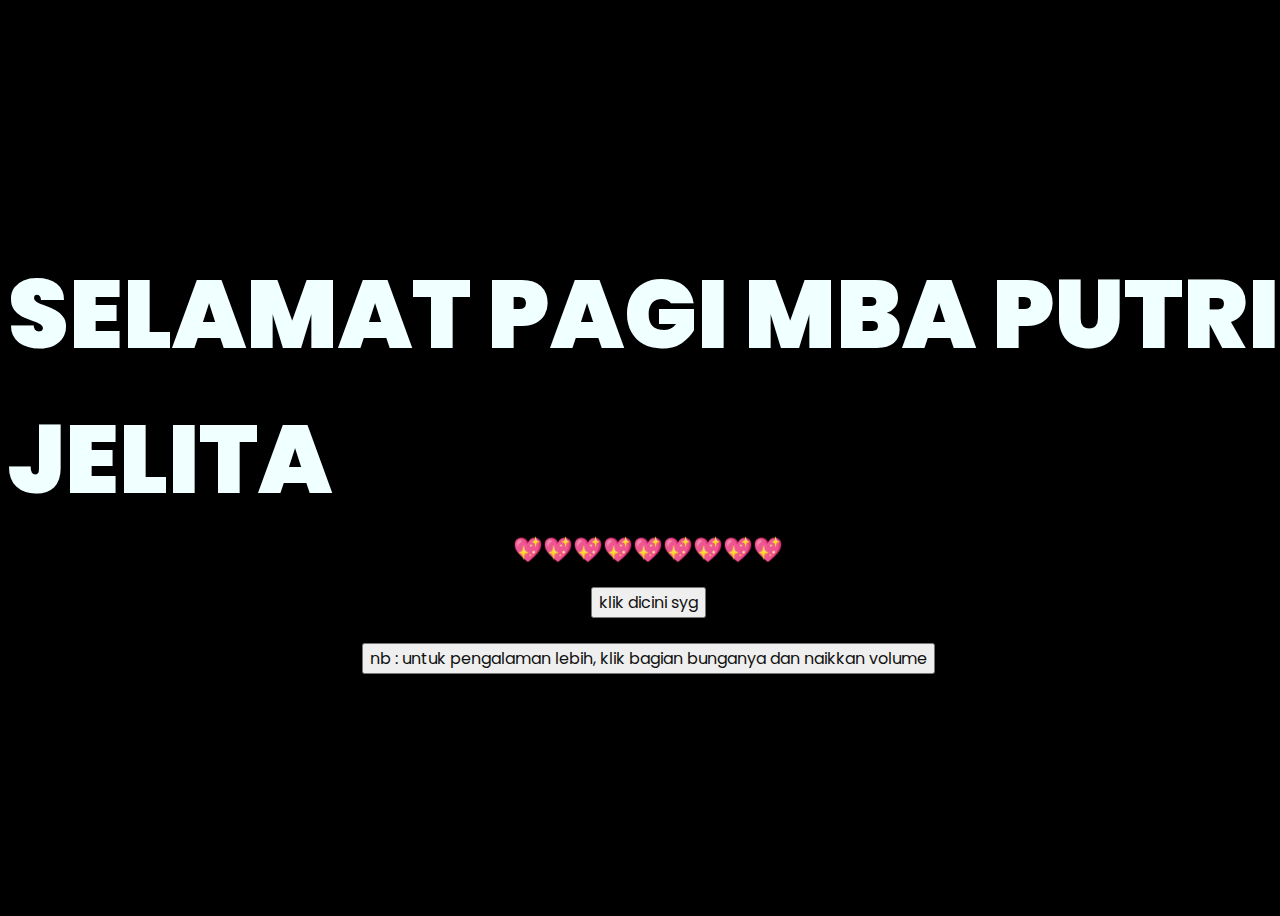
<file: index.html>
<!DOCTYPE html>
<html lang="en">
<head>
    <meta charset="UTF-8">
    <meta http-equiv="X-UA-Compatible" content="IE=edge">
    <meta name="viewport" content="width=device-width, initial-scale=1.0">
    <link rel="stylesheet" href="css/style.css">
    <link rel="icon" href="img/flowers.png" type="image/x-icon">
    <title>Flowers</title>
</head>
<body>
    <div class="greetings">
    <!-- silahkan menambah kata sesuai keinginan dengan <span>text...</span -->
        <span>SELAMAT PAGI</span>
        <span>MBA</span>
        <span>PUTRI</span>
        <span>JELITA</span>
    <br>


    </div>
    <div class="description">
        <span>💖💖💖💖💖💖💖💖💖</span>
    </div>
    <div class="button" style="text-align: center;">
        <button>
            <a href="flower.html">klik dicini syg</a>
        </button>
        <br>
        <br>
        <button>
            <a href="flower.html">nb : untuk pengalaman lebih, klik bagian bunganya dan naikkan volume</a>
        </button>
    </div>
</body>
</html>
</file>
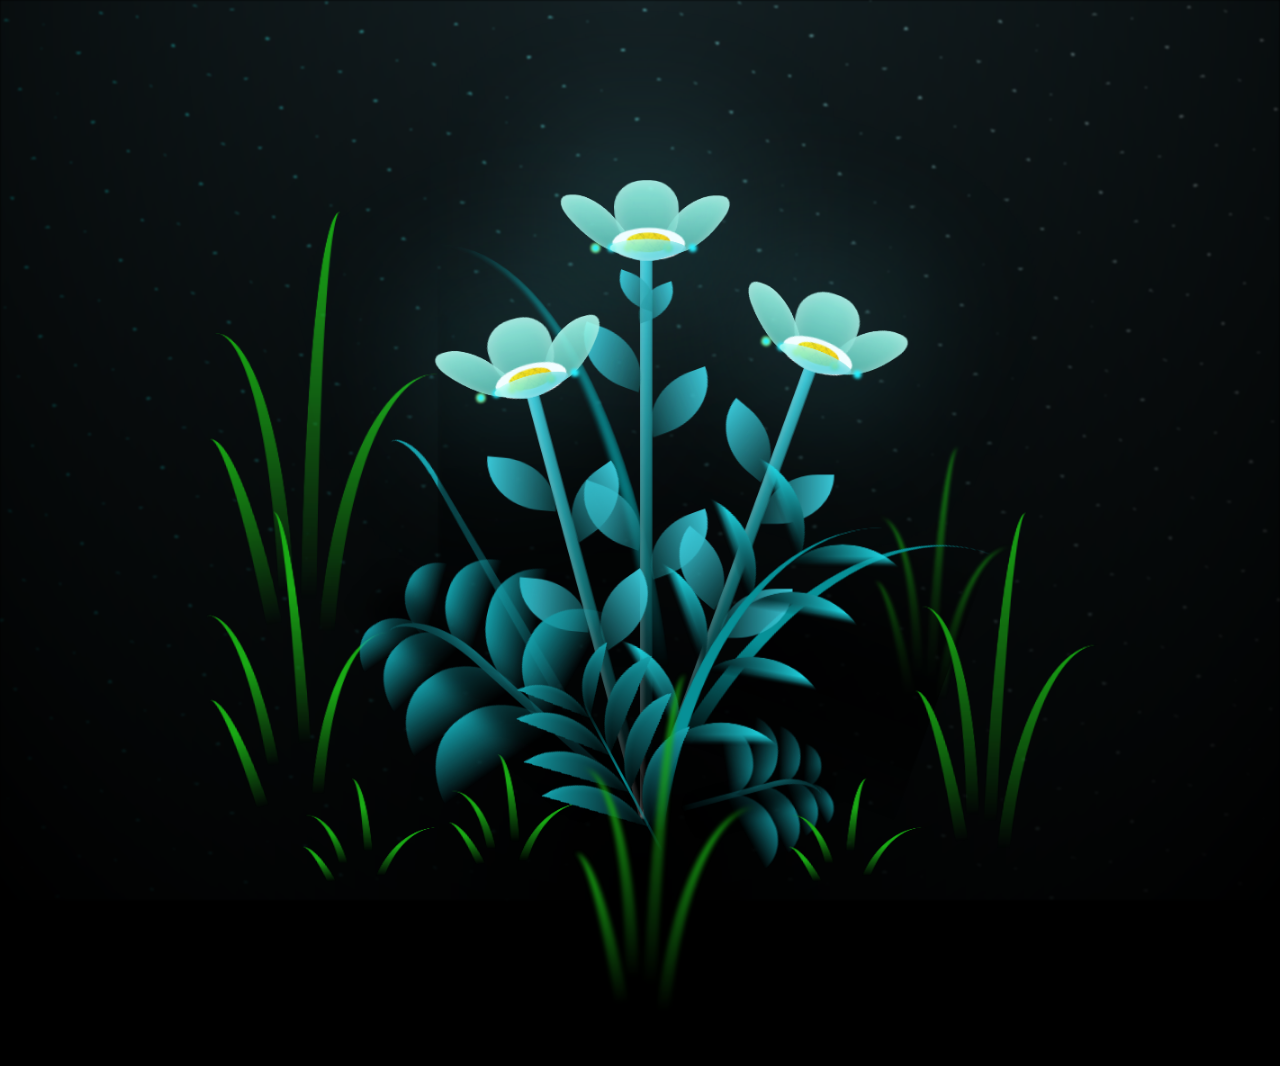
<file: flower.html>
<!DOCTYPE html>
<html lang="en">
<head>
    <meta charset="UTF-8">
    <meta http-equiv="X-UA-Compatible" content="IE=edge">
    <meta name="viewport" content="width=device-width, initial-scale=1.0">
    <link rel="stylesheet" href="css/main.css">
    <link rel="icon" href="img/flowers.png" type="image/x-icon">
    <title>flowers</title>
</head>
<body class="container" id="container">
  <!-- Pembuat code: https://codepen.io/mdusmanansari/pen/BamepLe -->
    <div class="night"></div>
    <div class="flowers">
      <div class="flower flower--1">
        <div class="flower__leafs flower__leafs--1">
          <div class="flower__leaf flower__leaf--1"></div>
          <div class="flower__leaf flower__leaf--2"></div>
          <div class="flower__leaf flower__leaf--3"></div>
          <div class="flower__leaf flower__leaf--4"></div>
          <div class="flower__white-circle"></div>
  
          <div class="flower__light flower__light--1"></div>
          <div class="flower__light flower__light--2"></div>
          <div class="flower__light flower__light--3"></div>
          <div class="flower__light flower__light--4"></div>
          <div class="flower__light flower__light--5"></div>
          <div class="flower__light flower__light--6"></div>
          <div class="flower__light flower__light--7"></div>
          <div class="flower__light flower__light--8"></div>
  
        </div>
        <div class="flower__line">
          <div class="flower__line__leaf flower__line__leaf--1"></div>
          <div class="flower__line__leaf flower__line__leaf--2"></div>
          <div class="flower__line__leaf flower__line__leaf--3"></div>
          <div class="flower__line__leaf flower__line__leaf--4"></div>
          <div class="flower__line__leaf flower__line__leaf--5"></div>
          <div class="flower__line__leaf flower__line__leaf--6"></div>
        </div>
      </div>
  
      <div class="flower flower--2">
        <div class="flower__leafs flower__leafs--2">
          <div class="flower__leaf flower__leaf--1"></div>
          <div class="flower__leaf flower__leaf--2"></div>
          <div class="flower__leaf flower__leaf--3"></div>
          <div class="flower__leaf flower__leaf--4"></div>
          <div class="flower__white-circle"></div>
  
          <div class="flower__light flower__light--1"></div>
          <div class="flower__light flower__light--2"></div>
          <div class="flower__light flower__light--3"></div>
          <div class="flower__light flower__light--4"></div>
          <div class="flower__light flower__light--5"></div>
          <div class="flower__light flower__light--6"></div>
          <div class="flower__light flower__light--7"></div>
          <div class="flower__light flower__light--8"></div>
  
        </div>
        <div class="flower__line">
          <div class="flower__line__leaf flower__line__leaf--1"></div>
          <div class="flower__line__leaf flower__line__leaf--2"></div>
          <div class="flower__line__leaf flower__line__leaf--3"></div>
          <div class="flower__line__leaf flower__line__leaf--4"></div>
        </div>
      </div>
  
      <div class="flower flower--3">
        <div class="flower__leafs flower__leafs--3">
          <div class="flower__leaf flower__leaf--1"></div>
          <div class="flower__leaf flower__leaf--2"></div>
          <div class="flower__leaf flower__leaf--3"></div>
          <div class="flower__leaf flower__leaf--4"></div>
          <div class="flower__white-circle"></div>
  
          <div class="flower__light flower__light--1"></div>
          <div class="flower__light flower__light--2"></div>
          <div class="flower__light flower__light--3"></div>
          <div class="flower__light flower__light--4"></div>
          <div class="flower__light flower__light--5"></div>
          <div class="flower__light flower__light--6"></div>
          <div class="flower__light flower__light--7"></div>
          <div class="flower__light flower__light--8"></div>
  
        </div>
        <div class="flower__line">
          <div class="flower__line__leaf flower__line__leaf--1"></div>
          <div class="flower__line__leaf flower__line__leaf--2"></div>
          <div class="flower__line__leaf flower__line__leaf--3"></div>
          <div class="flower__line__leaf flower__line__leaf--4"></div>
        </div>
      </div>
  
      <div class="grow-ans" style="--d:1.2s">
        <div class="flower__g-long">
          <div class="flower__g-long__top"></div>
          <div class="flower__g-long__bottom"></div>
        </div>
      </div>
  
      <div class="growing-grass">
        <div class="flower__grass flower__grass--1">
          <div class="flower__grass--top"></div>
          <div class="flower__grass--bottom"></div>
          <div class="flower__grass__leaf flower__grass__leaf--1"></div>
          <div class="flower__grass__leaf flower__grass__leaf--2"></div>
          <div class="flower__grass__leaf flower__grass__leaf--3"></div>
          <div class="flower__grass__leaf flower__grass__leaf--4"></div>
          <div class="flower__grass__leaf flower__grass__leaf--5"></div>
          <div class="flower__grass__leaf flower__grass__leaf--6"></div>
          <div class="flower__grass__leaf flower__grass__leaf--7"></div>
          <div class="flower__grass__leaf flower__grass__leaf--8"></div>
          <div class="flower__grass__overlay"></div>
        </div>
      </div>
  
      <div class="growing-grass">
        <div class="flower__grass flower__grass--2">
          <div class="flower__grass--top"></div>
          <div class="flower__grass--bottom"></div>
          <div class="flower__grass__leaf flower__grass__leaf--1"></div>
          <div class="flower__grass__leaf flower__grass__leaf--2"></div>
          <div class="flower__grass__leaf flower__grass__leaf--3"></div>
          <div class="flower__grass__leaf flower__grass__leaf--4"></div>
          <div class="flower__grass__leaf flower__grass__leaf--5"></div>
          <div class="flower__grass__leaf flower__grass__leaf--6"></div>
          <div class="flower__grass__leaf flower__grass__leaf--7"></div>
          <div class="flower__grass__leaf flower__grass__leaf--8"></div>
          <div class="flower__grass__overlay"></div>
        </div>
      </div>
  
      <div class="grow-ans" style="--d:2.4s">
        <div class="flower__g-right flower__g-right--1">
          <div class="leaf"></div>
        </div>
      </div>
  
      <div class="grow-ans" style="--d:2.8s">
        <div class="flower__g-right flower__g-right--2">
          <div class="leaf"></div>
        </div>
      </div>
  
      <div class="grow-ans" style="--d:2.8s">
        <div class="flower__g-front">
          <div class="flower__g-front__leaf-wrapper flower__g-front__leaf-wrapper--1">
            <div class="flower__g-front__leaf"></div>
          </div>
          <div class="flower__g-front__leaf-wrapper flower__g-front__leaf-wrapper--2">
            <div class="flower__g-front__leaf"></div>
          </div>
          <div class="flower__g-front__leaf-wrapper flower__g-front__leaf-wrapper--3">
            <div class="flower__g-front__leaf"></div>
          </div>
          <div class="flower__g-front__leaf-wrapper flower__g-front__leaf-wrapper--4">
            <div class="flower__g-front__leaf"></div>
          </div>
          <div class="flower__g-front__leaf-wrapper flower__g-front__leaf-wrapper--5">
            <div class="flower__g-front__leaf"></div>
          </div>
          <div class="flower__g-front__leaf-wrapper flower__g-front__leaf-wrapper--6">
            <div class="flower__g-front__leaf"></div>
          </div>
          <div class="flower__g-front__leaf-wrapper flower__g-front__leaf-wrapper--7">
            <div class="flower__g-front__leaf"></div>
          </div>
          <div class="flower__g-front__leaf-wrapper flower__g-front__leaf-wrapper--8">
            <div class="flower__g-front__leaf"></div>
          </div>
          <div class="flower__g-front__line"></div>
        </div>
      </div>
  
      <div class="grow-ans" style="--d:3.2s">
        <div class="flower__g-fr">
          <div class="leaf"></div>
          <div class="flower__g-fr__leaf flower__g-fr__leaf--1"></div>
          <div class="flower__g-fr__leaf flower__g-fr__leaf--2"></div>
          <div class="flower__g-fr__leaf flower__g-fr__leaf--3"></div>
          <div class="flower__g-fr__leaf flower__g-fr__leaf--4"></div>
          <div class="flower__g-fr__leaf flower__g-fr__leaf--5"></div>
          <div class="flower__g-fr__leaf flower__g-fr__leaf--6"></div>
          <div class="flower__g-fr__leaf flower__g-fr__leaf--7"></div>
          <div class="flower__g-fr__leaf flower__g-fr__leaf--8"></div>
        </div>
      </div>
  
      <div class="long-g long-g--0">
        <div class="grow-ans" style="--d:3s">
          <div class="leaf leaf--0"></div>
        </div>
        <div class="grow-ans" style="--d:2.2s">
          <div class="leaf leaf--1"></div>
        </div>
        <div class="grow-ans" style="--d:3.4s">
          <div class="leaf leaf--2"></div>
        </div>
        <div class="grow-ans" style="--d:3.6s">
          <div class="leaf leaf--3"></div>
        </div>
      </div>
  
      <div class="long-g long-g--1">
        <div class="grow-ans" style="--d:3.6s">
          <div class="leaf leaf--0"></div>
        </div>
        <div class="grow-ans" style="--d:3.8s">
          <div class="leaf leaf--1"></div>
        </div>
        <div class="grow-ans" style="--d:4s">
          <div class="leaf leaf--2"></div>
        </div>
        <div class="grow-ans" style="--d:4.2s">
          <div class="leaf leaf--3"></div>
        </div>
      </div>
  
      <div class="long-g long-g--2">
        <div class="grow-ans" style="--d:4s">
          <div class="leaf leaf--0"></div>
        </div>
        <div class="grow-ans" style="--d:4.2s">
          <div class="leaf leaf--1"></div>
        </div>
        <div class="grow-ans" style="--d:4.4s">
          <div class="leaf leaf--2"></div>
        </div>
        <div class="grow-ans" style="--d:4.6s">
          <div class="leaf leaf--3"></div>
        </div>
      </div>
  
      <div class="long-g long-g--3">
        <div class="grow-ans" style="--d:4s">
          <div class="leaf leaf--0"></div>
        </div>
        <div class="grow-ans" style="--d:4.2s">
          <div class="leaf leaf--1"></div>
        </div>
        <div class="grow-ans" style="--d:3s">
          <div class="leaf leaf--2"></div>
        </div>
        <div class="grow-ans" style="--d:3.6s">
          <div class="leaf leaf--3"></div>
        </div>
      </div>
  
      <div class="long-g long-g--4">
        <div class="grow-ans" style="--d:4s">
          <div class="leaf leaf--0"></div>
        </div>
        <div class="grow-ans" style="--d:4.2s">
          <div class="leaf leaf--1"></div>
        </div>
        <div class="grow-ans" style="--d:3s">
          <div class="leaf leaf--2"></div>
        </div>
        <div class="grow-ans" style="--d:3.6s">
          <div class="leaf leaf--3"></div>
        </div>
      </div>
  
      <div class="long-g long-g--5">
        <div class="grow-ans" style="--d:4s">
          <div class="leaf leaf--0"></div>
        </div>
        <div class="grow-ans" style="--d:4.2s">
          <div class="leaf leaf--1"></div>
        </div>
        <div class="grow-ans" style="--d:3s">
          <div class="leaf leaf--2"></div>
        </div>
        <div class="grow-ans" style="--d:3.6s">
          <div class="leaf leaf--3"></div>
        </div>
      </div>
  
      <div class="long-g long-g--6">
        <div class="grow-ans" style="--d:4.2s">
          <div class="leaf leaf--0"></div>
        </div>
        <div class="grow-ans" style="--d:4.4s">
          <div class="leaf leaf--1"></div>
        </div>
        <div class="grow-ans" style="--d:4.6s">
          <div class="leaf leaf--2"></div>
        </div>
        <div class="grow-ans" style="--d:4.8s">
          <div class="leaf leaf--3"></div>
        </div>
      </div>
  
      <div class="long-g long-g--7">
        <div class="grow-ans" style="--d:3s">
          <div class="leaf leaf--0"></div>
        </div>
        <div class="grow-ans" style="--d:3.2s">
          <div class="leaf leaf--1"></div>
        </div>
        <div class="grow-ans" style="--d:3.5s">
          <div class="leaf leaf--2"></div>
        </div>
        <div class="grow-ans" style="--d:3.6s">
          <div class="leaf leaf--3"></div>
        </div>
      </div>
    </div>

    <audio id="myAudio">
      <source src="music/mbuh.mp3" type="audio/mpeg">
      Your browser does not support the audio element.
    </audio>

    <script src="main.js"></script>
  </body>
</html>
</file>
<file: css/style.css>
@import url('https://fonts.googleapis.com/css2?family=Poppins:ital,wght@0,500;1,900&display=swap');
*{
    font-family: 'Poppins',cursive;
}
body{
    color: azure;
    width: 100%;
    height: 100vh;
    display: flex;
    flex-direction: column;
    align-items: center;
    justify-content: center;
    background-color: black;
}
.greetings{
    font-size: 6rem;
    font-weight: 900;
}
.greetings > span{
    animation: glow 2.5s ease-in-out infinite;
}
@keyframes glow{
    0%, 100%{
        color: #fff;
        text-shadow: 0 0 12px #39c6d6, 0 0 50px #39c6d6, 0 0 100px #39c6d6;
    }
    10%, 90%{
        color: #111;
        text-shadow: none;
    }
}
.greetings > span:nth-child(2){
    animation-delay: .6s ;
}
.greetings > span:nth-child(3){
    animation-delay: .8s ;
}
.greetings > span:nth-child(4){
    animation-delay: 1.2s;
}
.greetings > span:nth-child(5){
    animation-delay: 1.6s;
}
/* .greetings > span:nth-child(6){
    animation-delay: 1s;
}
.greetings > span:nth-child(7){
    animation-delay: 1.2s;
}
.greetings > span:nth-child(8){
    animation-delay: 1.4s;
}
.greetings > span:nth-child(9){
    animation-delay: 1.6s;
}
.greetings > span:nth-child(10){
    animation-delay: 1.8s;
}
.greetings > span:nth-child(11){
    animation-delay: 2.0s;
}
.greetings > span:nth-child(12){
    animation-delay: 2.2s;
}
.greetings > span:nth-child(13){
    animation-delay: 2.4s;
}
.greetings > span:nth-child(14){
    animation-delay: 2.6s;
}
.greetings > span:nth-child(15){
    animation-delay: 2.8s;
} */

.description{
    font-size: 1.5rem;
    margin-bottom: 20px;
}

.button a{
    text-decoration: none;
    font-size: 1rem;
    color: #111;
}

@media screen and (max-width:574px){
    .greetings{
        display: block;
        font-size: 3rem;
        font-weight: 500;
        text-align: center;
    }
    .description{
        font-size: 1rem;
    }
    
    .button a{
        font-size: .5rem;
    }
}
</file>
<file: css/main.css>
*,
*::after,
*::before {
  padding: 0;
  margin: 0;
  box-sizing: border-box;
}

:root {
  --dark-color: #000;
}

body {
  display: flex;
  align-items: flex-end;
  justify-content: center;
  min-height: 100vh;
  background-color: var(--dark-color);
  overflow: hidden;
  perspective: 1000px;
}

.night {
  position: fixed;
  left: 50%;
  top: 0;
  transform: translateX(-50%);
  width: 100%;
  height: 100%;
  filter: blur(0.1vmin);
  background-image: radial-gradient(ellipse at top, transparent 0%, var(--dark-color)), radial-gradient(ellipse at bottom, var(--dark-color), rgba(145, 233, 255, 0.2)), repeating-linear-gradient(220deg, rgb(0, 0, 0) 0px, rgb(0, 0, 0) 19px, transparent 19px, transparent 22px), repeating-linear-gradient(189deg, rgb(0, 0, 0) 0px, rgb(0, 0, 0) 19px, transparent 19px, transparent 22px), repeating-linear-gradient(148deg, rgb(0, 0, 0) 0px, rgb(0, 0, 0) 19px, transparent 19px, transparent 22px), linear-gradient(90deg, rgb(0, 255, 250), rgb(240, 240, 240));
}

.flowers {
  position: relative;
  transform: scale(0.9);
}

.flower {
  position: absolute;
  bottom: 10vmin;
  transform-origin: bottom center;
  z-index: 10;
  --fl-speed: 0.8s;
}
.flower--1 {
  -webkit-animation: moving-flower-1 4s linear infinite;
          animation: moving-flower-1 4s linear infinite;
}
.flower--1 .flower__line {
  height: 70vmin;
  -webkit-animation-delay: 0.3s;
          animation-delay: 0.3s;
}
.flower--1 .flower__line__leaf--1 {
  -webkit-animation: blooming-leaf-right var(--fl-speed) 1.6s backwards;
          animation: blooming-leaf-right var(--fl-speed) 1.6s backwards;
}
.flower--1 .flower__line__leaf--2 {
  -webkit-animation: blooming-leaf-right var(--fl-speed) 1.4s backwards;
          animation: blooming-leaf-right var(--fl-speed) 1.4s backwards;
}
.flower--1 .flower__line__leaf--3 {
  -webkit-animation: blooming-leaf-left var(--fl-speed) 1.2s backwards;
          animation: blooming-leaf-left var(--fl-speed) 1.2s backwards;
}
.flower--1 .flower__line__leaf--4 {
  -webkit-animation: blooming-leaf-left var(--fl-speed) 1s backwards;
          animation: blooming-leaf-left var(--fl-speed) 1s backwards;
}
.flower--1 .flower__line__leaf--5 {
  -webkit-animation: blooming-leaf-right var(--fl-speed) 1.8s backwards;
          animation: blooming-leaf-right var(--fl-speed) 1.8s backwards;
}
.flower--1 .flower__line__leaf--6 {
  -webkit-animation: blooming-leaf-left var(--fl-speed) 2s backwards;
          animation: blooming-leaf-left var(--fl-speed) 2s backwards;
}
.flower--2 {
  left: 50%;
  transform: rotate(20deg);
  -webkit-animation: moving-flower-2 4s linear infinite;
          animation: moving-flower-2 4s linear infinite;
}
.flower--2 .flower__line {
  height: 60vmin;
  -webkit-animation-delay: 0.6s;
          animation-delay: 0.6s;
}
.flower--2 .flower__line__leaf--1 {
  -webkit-animation: blooming-leaf-right var(--fl-speed) 1.9s backwards;
          animation: blooming-leaf-right var(--fl-speed) 1.9s backwards;
}
.flower--2 .flower__line__leaf--2 {
  -webkit-animation: blooming-leaf-right var(--fl-speed) 1.7s backwards;
          animation: blooming-leaf-right var(--fl-speed) 1.7s backwards;
}
.flower--2 .flower__line__leaf--3 {
  -webkit-animation: blooming-leaf-left var(--fl-speed) 1.5s backwards;
          animation: blooming-leaf-left var(--fl-speed) 1.5s backwards;
}
.flower--2 .flower__line__leaf--4 {
  -webkit-animation: blooming-leaf-left var(--fl-speed) 1.3s backwards;
          animation: blooming-leaf-left var(--fl-speed) 1.3s backwards;
}
.flower--3 {
  left: 50%;
  transform: rotate(-15deg);
  -webkit-animation: moving-flower-3 4s linear infinite;
          animation: moving-flower-3 4s linear infinite;
}
.flower--3 .flower__line {
  -webkit-animation-delay: 0.9s;
          animation-delay: 0.9s;
}
.flower--3 .flower__line__leaf--1 {
  -webkit-animation: blooming-leaf-right var(--fl-speed) 2.5s backwards;
          animation: blooming-leaf-right var(--fl-speed) 2.5s backwards;
}
.flower--3 .flower__line__leaf--2 {
  -webkit-animation: blooming-leaf-right var(--fl-speed) 2.3s backwards;
          animation: blooming-leaf-right var(--fl-speed) 2.3s backwards;
}
.flower--3 .flower__line__leaf--3 {
  -webkit-animation: blooming-leaf-left var(--fl-speed) 2.1s backwards;
          animation: blooming-leaf-left var(--fl-speed) 2.1s backwards;
}
.flower--3 .flower__line__leaf--4 {
  -webkit-animation: blooming-leaf-left var(--fl-speed) 1.9s backwards;
          animation: blooming-leaf-left var(--fl-speed) 1.9s backwards;
}
.flower__leafs {
  position: relative;
  -webkit-animation: blooming-flower 2s backwards;
          animation: blooming-flower 2s backwards;
}
.flower__leafs--1 {
  -webkit-animation-delay: 1.1s;
          animation-delay: 1.1s;
}
.flower__leafs--2 {
  -webkit-animation-delay: 1.4s;
          animation-delay: 1.4s;
}
.flower__leafs--3 {
  -webkit-animation-delay: 1.7s;
          animation-delay: 1.7s;
}
.flower__leafs::after {
  content: "";
  position: absolute;
  left: 0;
  top: 0;
  transform: translate(-50%, -100%);
  width: 8vmin;
  height: 8vmin;
  background-color: #6bf0ff;
  filter: blur(10vmin);
}
.flower__leaf {
  position: absolute;
  bottom: 0;
  left: 50%;
  width: 8vmin;
  height: 11vmin;
  border-radius: 51% 49% 47% 53%/44% 45% 55% 69%;
  background-color: #a7ffee;
  background-image: linear-gradient(to top, #54b8aa, #a7ffee);
  transform-origin: bottom center;
  opacity: 0.9;
  box-shadow: inset 0 0 2vmin rgba(255, 255, 255, 0.5);
}
.flower__leaf--1 {
  transform: translate(-10%, 1%) rotateY(40deg) rotateX(-50deg);
}
.flower__leaf--2 {
  transform: translate(-50%, -4%) rotateX(40deg);
}
.flower__leaf--3 {
  transform: translate(-90%, 0%) rotateY(45deg) rotateX(50deg);
}
.flower__leaf--4 {
  width: 8vmin;
  height: 8vmin;
  transform-origin: bottom left;
  border-radius: 4vmin 10vmin 4vmin 4vmin;
  transform: translate(0%, 18%) rotateX(70deg) rotate(-43deg);
  background-image: linear-gradient(to top, #39c6d6, #a7ffee);
  z-index: 1;
  opacity: 0.8;
}
.flower__white-circle {
  position: absolute;
  left: -3.5vmin;
  top: -3vmin;
  width: 9vmin;
  height: 4vmin;
  border-radius: 50%;
  background-color: #fff;
}
.flower__white-circle::after {
  content: "";
  position: absolute;
  left: 50%;
  top: 45%;
  transform: translate(-50%, -50%);
  width: 60%;
  height: 60%;
  border-radius: inherit;
  background-image: repeating-linear-gradient(135deg, rgba(0, 0, 0, 0.03) 0px, rgba(0, 0, 0, 0.03) 1px, transparent 1px, transparent 12px), repeating-linear-gradient(45deg, rgba(0, 0, 0, 0.03) 0px, rgba(0, 0, 0, 0.03) 1px, transparent 1px, transparent 12px), repeating-linear-gradient(67.5deg, rgba(0, 0, 0, 0.03) 0px, rgba(0, 0, 0, 0.03) 1px, transparent 1px, transparent 12px), repeating-linear-gradient(135deg, rgba(0, 0, 0, 0.03) 0px, rgba(0, 0, 0, 0.03) 1px, transparent 1px, transparent 12px), repeating-linear-gradient(45deg, rgba(0, 0, 0, 0.03) 0px, rgba(0, 0, 0, 0.03) 1px, transparent 1px, transparent 12px), repeating-linear-gradient(112.5deg, rgba(0, 0, 0, 0.03) 0px, rgba(0, 0, 0, 0.03) 1px, transparent 1px, transparent 12px), repeating-linear-gradient(112.5deg, rgba(0, 0, 0, 0.03) 0px, rgba(0, 0, 0, 0.03) 1px, transparent 1px, transparent 12px), repeating-linear-gradient(45deg, rgba(0, 0, 0, 0.03) 0px, rgba(0, 0, 0, 0.03) 1px, transparent 1px, transparent 12px), repeating-linear-gradient(22.5deg, rgba(0, 0, 0, 0.03) 0px, rgba(0, 0, 0, 0.03) 1px, transparent 1px, transparent 12px), repeating-linear-gradient(45deg, rgba(0, 0, 0, 0.03) 0px, rgba(0, 0, 0, 0.03) 1px, transparent 1px, transparent 12px), repeating-linear-gradient(22.5deg, rgba(0, 0, 0, 0.03) 0px, rgba(0, 0, 0, 0.03) 1px, transparent 1px, transparent 12px), repeating-linear-gradient(135deg, rgba(0, 0, 0, 0.03) 0px, rgba(0, 0, 0, 0.03) 1px, transparent 1px, transparent 12px), repeating-linear-gradient(157.5deg, rgba(0, 0, 0, 0.03) 0px, rgba(0, 0, 0, 0.03) 1px, transparent 1px, transparent 12px), repeating-linear-gradient(67.5deg, rgba(0, 0, 0, 0.03) 0px, rgba(0, 0, 0, 0.03) 1px, transparent 1px, transparent 12px), repeating-linear-gradient(67.5deg, rgba(0, 0, 0, 0.03) 0px, rgba(0, 0, 0, 0.03) 1px, transparent 1px, transparent 12px), linear-gradient(90deg, rgb(255, 235, 18), rgb(255, 206, 0));
}
.flower__line {
  height: 55vmin;
  width: 1.5vmin;
  background-image: linear-gradient(to left, rgba(0, 0, 0, 0.2), transparent, rgba(255, 255, 255, 0.2)), linear-gradient(to top, transparent 10%, #14757a, #39c6d6);
  box-shadow: inset 0 0 2px rgba(0, 0, 0, 0.5);
  -webkit-animation: grow-flower-tree 4s backwards;
          animation: grow-flower-tree 4s backwards;
}
.flower__line__leaf {
  --w: 7vmin;
  --h: calc(var(--w) + 2vmin);
  position: absolute;
  top: 20%;
  left: 90%;
  width: var(--w);
  height: var(--h);
  border-top-right-radius: var(--h);
  border-bottom-left-radius: var(--h);
  background-image: linear-gradient(to top, rgba(20, 117, 122, 0.4), #39c6d6);
}
.flower__line__leaf--1 {
  transform: rotate(70deg) rotateY(30deg);
}
.flower__line__leaf--2 {
  top: 45%;
  transform: rotate(70deg) rotateY(30deg);
}
.flower__line__leaf--3, .flower__line__leaf--4, .flower__line__leaf--6 {
  border-top-right-radius: 0;
  border-bottom-left-radius: 0;
  border-top-left-radius: var(--h);
  border-bottom-right-radius: var(--h);
  left: -460%;
  top: 12%;
  transform: rotate(-70deg) rotateY(30deg);
}
.flower__line__leaf--4 {
  top: 40%;
}
.flower__line__leaf--5 {
  top: 0;
  transform-origin: left;
  transform: rotate(70deg) rotateY(30deg) scale(0.6);
}
.flower__line__leaf--6 {
  top: -2%;
  left: -450%;
  transform-origin: right;
  transform: rotate(-70deg) rotateY(30deg) scale(0.6);
}
.flower__light {
  position: absolute;
  bottom: 0vmin;
  width: 1vmin;
  height: 1vmin;
  background-color: rgb(255, 251, 0);
  border-radius: 50%;
  filter: blur(0.2vmin);
  -webkit-animation: light-ans 4s linear infinite backwards;
          animation: light-ans 4s linear infinite backwards;
}
.flower__light:nth-child(odd) {
  background-color: #23f0ff;
}
.flower__light--1 {
  left: -2vmin;
  -webkit-animation-delay: 1s;
          animation-delay: 1s;
}
.flower__light--2 {
  left: 3vmin;
  -webkit-animation-delay: 0.5s;
          animation-delay: 0.5s;
}
.flower__light--3 {
  left: -6vmin;
  -webkit-animation-delay: 0.3s;
          animation-delay: 0.3s;
}
.flower__light--4 {
  left: 6vmin;
  -webkit-animation-delay: 0.9s;
          animation-delay: 0.9s;
}
.flower__light--5 {
  left: -1vmin;
  -webkit-animation-delay: 1.5s;
          animation-delay: 1.5s;
}
.flower__light--6 {
  left: -4vmin;
  -webkit-animation-delay: 3s;
          animation-delay: 3s;
}
.flower__light--7 {
  left: 3vmin;
  -webkit-animation-delay: 2s;
          animation-delay: 2s;
}
.flower__light--8 {
  left: -6vmin;
  -webkit-animation-delay: 3.5s;
          animation-delay: 3.5s;
}
.flower__grass {
  --c: #159faa;
  --line-w: 1.5vmin;
  position: absolute;
  bottom: 12vmin;
  left: -7vmin;
  display: flex;
  flex-direction: column;
  align-items: flex-end;
  z-index: 20;
  transform-origin: bottom center;
  transform: rotate(-48deg) rotateY(40deg);
}
.flower__grass--1 {
  -webkit-animation: moving-grass 2s linear infinite;
          animation: moving-grass 2s linear infinite;
}
.flower__grass--2 {
  left: 2vmin;
  bottom: 10vmin;
  transform: scale(0.5) rotate(75deg) rotateX(10deg) rotateY(-200deg);
  opacity: 0.8;
  z-index: 0;
  -webkit-animation: moving-grass--2 1.5s linear infinite;
          animation: moving-grass--2 1.5s linear infinite;
}
.flower__grass--top {
  width: 7vmin;
  height: 10vmin;
  border-top-right-radius: 100%;
  border-right: var(--line-w) solid var(--c);
  transform-origin: bottom center;
  transform: rotate(-2deg);
}
.flower__grass--bottom {
  margin-top: -2px;
  width: var(--line-w);
  height: 25vmin;
  background-image: linear-gradient(to top, transparent, var(--c));
}
.flower__grass__leaf {
  --size: 10vmin;
  position: absolute;
  width: calc(var(--size) * 2.1);
  height: var(--size);
  border-top-left-radius: var(--size);
  border-top-right-radius: var(--size);
  background-image: linear-gradient(to top, transparent, transparent 30%, var(--c));
  z-index: 100;
}
.flower__grass__leaf--1 {
  top: -6%;
  left: 30%;
  --size: 6vmin;
  transform: rotate(-20deg);
  -webkit-animation: growing-grass-ans--1 2s 2.6s backwards;
          animation: growing-grass-ans--1 2s 2.6s backwards;
}
@-webkit-keyframes growing-grass-ans--1 {
  0% {
    transform-origin: bottom left;
    transform: rotate(-20deg) scale(0);
  }
}
@keyframes growing-grass-ans--1 {
  0% {
    transform-origin: bottom left;
    transform: rotate(-20deg) scale(0);
  }
}
.flower__grass__leaf--2 {
  top: -5%;
  left: -110%;
  --size: 6vmin;
  transform: rotate(10deg);
  -webkit-animation: growing-grass-ans--2 2s 2.4s linear backwards;
          animation: growing-grass-ans--2 2s 2.4s linear backwards;
}
@-webkit-keyframes growing-grass-ans--2 {
  0% {
    transform-origin: bottom right;
    transform: rotate(10deg) scale(0);
  }
}
@keyframes growing-grass-ans--2 {
  0% {
    transform-origin: bottom right;
    transform: rotate(10deg) scale(0);
  }
}
.flower__grass__leaf--3 {
  top: 5%;
  left: 60%;
  --size: 8vmin;
  transform: rotate(-18deg) rotateX(-20deg);
  -webkit-animation: growing-grass-ans--3 2s 2.2s linear backwards;
          animation: growing-grass-ans--3 2s 2.2s linear backwards;
}
@-webkit-keyframes growing-grass-ans--3 {
  0% {
    transform-origin: bottom left;
    transform: rotate(-18deg) rotateX(-20deg) scale(0);
  }
}
@keyframes growing-grass-ans--3 {
  0% {
    transform-origin: bottom left;
    transform: rotate(-18deg) rotateX(-20deg) scale(0);
  }
}
.flower__grass__leaf--4 {
  top: 6%;
  left: -135%;
  --size: 8vmin;
  transform: rotate(2deg);
  -webkit-animation: growing-grass-ans--4 2s 2s linear backwards;
          animation: growing-grass-ans--4 2s 2s linear backwards;
}
@-webkit-keyframes growing-grass-ans--4 {
  0% {
    transform-origin: bottom right;
    transform: rotate(2deg) scale(0);
  }
}
@keyframes growing-grass-ans--4 {
  0% {
    transform-origin: bottom right;
    transform: rotate(2deg) scale(0);
  }
}
.flower__grass__leaf--5 {
  top: 20%;
  left: 60%;
  --size: 10vmin;
  transform: rotate(-24deg) rotateX(-20deg);
  -webkit-animation: growing-grass-ans--5 2s 1.8s linear backwards;
          animation: growing-grass-ans--5 2s 1.8s linear backwards;
}
@-webkit-keyframes growing-grass-ans--5 {
  0% {
    transform-origin: bottom left;
    transform: rotate(-24deg) rotateX(-20deg) scale(0);
  }
}
@keyframes growing-grass-ans--5 {
  0% {
    transform-origin: bottom left;
    transform: rotate(-24deg) rotateX(-20deg) scale(0);
  }
}
.flower__grass__leaf--6 {
  top: 22%;
  left: -180%;
  --size: 10vmin;
  transform: rotate(10deg);
  -webkit-animation: growing-grass-ans--6 2s 1.6s linear backwards;
          animation: growing-grass-ans--6 2s 1.6s linear backwards;
}
@-webkit-keyframes growing-grass-ans--6 {
  0% {
    transform-origin: bottom right;
    transform: rotate(10deg) scale(0);
  }
}
@keyframes growing-grass-ans--6 {
  0% {
    transform-origin: bottom right;
    transform: rotate(10deg) scale(0);
  }
}
.flower__grass__leaf--7 {
  top: 39%;
  left: 70%;
  --size: 10vmin;
  transform: rotate(-10deg);
  -webkit-animation: growing-grass-ans--7 2s 1.4s linear backwards;
          animation: growing-grass-ans--7 2s 1.4s linear backwards;
}
@-webkit-keyframes growing-grass-ans--7 {
  0% {
    transform-origin: bottom left;
    transform: rotate(-10deg) scale(0);
  }
}
@keyframes growing-grass-ans--7 {
  0% {
    transform-origin: bottom left;
    transform: rotate(-10deg) scale(0);
  }
}
.flower__grass__leaf--8 {
  top: 40%;
  left: -215%;
  --size: 11vmin;
  transform: rotate(10deg);
  -webkit-animation: growing-grass-ans--8 2s 1.2s linear backwards;
          animation: growing-grass-ans--8 2s 1.2s linear backwards;
}
@-webkit-keyframes growing-grass-ans--8 {
  0% {
    transform-origin: bottom right;
    transform: rotate(10deg) scale(0);
  }
}
@keyframes growing-grass-ans--8 {
  0% {
    transform-origin: bottom right;
    transform: rotate(10deg) scale(0);
  }
}
.flower__grass__overlay {
  position: absolute;
  top: -10%;
  right: 0%;
  width: 100%;
  height: 100%;
  background-color: rgba(0, 0, 0, 0.6);
  filter: blur(1.5vmin);
  z-index: 100;
}
.flower__g-long {
  --w: 2vmin;
  --h: 6vmin;
  --c: #159faa;
  position: absolute;
  bottom: 10vmin;
  left: -3vmin;
  transform-origin: bottom center;
  transform: rotate(-30deg) rotateY(-20deg);
  display: flex;
  flex-direction: column;
  align-items: flex-end;
  -webkit-animation: flower-g-long-ans 3s linear infinite;
          animation: flower-g-long-ans 3s linear infinite;
}
@-webkit-keyframes flower-g-long-ans {
  0%, 100% {
    transform: rotate(-30deg) rotateY(-20deg);
  }
  50% {
    transform: rotate(-32deg) rotateY(-20deg);
  }
}
@keyframes flower-g-long-ans {
  0%, 100% {
    transform: rotate(-30deg) rotateY(-20deg);
  }
  50% {
    transform: rotate(-32deg) rotateY(-20deg);
  }
}
.flower__g-long__top {
  top: calc(var(--h) * -1);
  width: calc(var(--w) + 1vmin);
  height: var(--h);
  border-top-right-radius: 100%;
  border-right: 0.7vmin solid var(--c);
  transform: translate(-0.7vmin, 1vmin);
}
.flower__g-long__bottom {
  width: var(--w);
  height: 50vmin;
  transform-origin: bottom center;
  background-image: linear-gradient(to top, transparent 30%, var(--c));
  box-shadow: inset 0 0 2px rgba(0, 0, 0, 0.5);
  -webkit-clip-path: polygon(35% 0, 65% 1%, 100% 100%, 0% 100%);
          clip-path: polygon(35% 0, 65% 1%, 100% 100%, 0% 100%);
}
.flower__g-right {
  position: absolute;
  bottom: 6vmin;
  left: -2vmin;
  transform-origin: bottom left;
  transform: rotate(20deg);
}
.flower__g-right .leaf {
  width: 30vmin;
  height: 50vmin;
  border-top-left-radius: 100%;
  border-left: 2vmin solid #079097;
  background-image: linear-gradient(to bottom, transparent, var(--dark-color) 60%);
  -webkit-mask-image: linear-gradient(to top, transparent 30%, #079097 60%);
}
.flower__g-right--1 {
  -webkit-animation: flower-g-right-ans 2.5s linear infinite;
          animation: flower-g-right-ans 2.5s linear infinite;
}
.flower__g-right--2 {
  left: 5vmin;
  transform: rotateY(-180deg);
  -webkit-animation: flower-g-right-ans--2 3s linear infinite;
          animation: flower-g-right-ans--2 3s linear infinite;
}
.flower__g-right--2 .leaf {
  height: 75vmin;
  filter: blur(0.3vmin);
  opacity: 0.8;
}
@-webkit-keyframes flower-g-right-ans {
  0%, 100% {
    transform: rotate(20deg);
  }
  50% {
    transform: rotate(24deg) rotateX(-20deg);
  }
}
@keyframes flower-g-right-ans {
  0%, 100% {
    transform: rotate(20deg);
  }
  50% {
    transform: rotate(24deg) rotateX(-20deg);
  }
}
@-webkit-keyframes flower-g-right-ans--2 {
  0%, 100% {
    transform: rotateY(-180deg) rotate(0deg) rotateX(-20deg);
  }
  50% {
    transform: rotateY(-180deg) rotate(6deg) rotateX(-20deg);
  }
}
@keyframes flower-g-right-ans--2 {
  0%, 100% {
    transform: rotateY(-180deg) rotate(0deg) rotateX(-20deg);
  }
  50% {
    transform: rotateY(-180deg) rotate(6deg) rotateX(-20deg);
  }
}
.flower__g-front {
  position: absolute;
  bottom: 6vmin;
  left: 2.5vmin;
  z-index: 100;
  transform-origin: bottom center;
  transform: rotate(-28deg) rotateY(30deg) scale(1.04);
  -webkit-animation: flower__g-front-ans 2s linear infinite;
          animation: flower__g-front-ans 2s linear infinite;
}
@-webkit-keyframes flower__g-front-ans {
  0%, 100% {
    transform: rotate(-28deg) rotateY(30deg) scale(1.04);
  }
  50% {
    transform: rotate(-35deg) rotateY(40deg) scale(1.04);
  }
}
@keyframes flower__g-front-ans {
  0%, 100% {
    transform: rotate(-28deg) rotateY(30deg) scale(1.04);
  }
  50% {
    transform: rotate(-35deg) rotateY(40deg) scale(1.04);
  }
}
.flower__g-front__line {
  width: 0.3vmin;
  height: 20vmin;
  background-image: linear-gradient(to top, transparent, #079097, transparent 100%);
  position: relative;
}
.flower__g-front__leaf-wrapper {
  position: absolute;
  top: 0;
  left: 0;
  transform-origin: bottom left;
  transform: rotate(10deg);
}
.flower__g-front__leaf-wrapper:nth-child(even) {
  left: 0vmin;
  transform: rotateY(-180deg) rotate(5deg);
  -webkit-animation: flower__g-front__leaf-left-ans 1s ease-in backwards;
          animation: flower__g-front__leaf-left-ans 1s ease-in backwards;
}
.flower__g-front__leaf-wrapper:nth-child(odd) {
  -webkit-animation: flower__g-front__leaf-ans 1s ease-in backwards;
          animation: flower__g-front__leaf-ans 1s ease-in backwards;
}
.flower__g-front__leaf-wrapper--1 {
  top: -8vmin;
  transform: scale(0.7);
  -webkit-animation: flower__g-front__leaf-ans 1s 5.5s ease-in backwards !important;
          animation: flower__g-front__leaf-ans 1s 5.5s ease-in backwards !important;
}
.flower__g-front__leaf-wrapper--2 {
  top: -8vmin;
  transform: rotateY(-180deg) scale(0.7) !important;
  -webkit-animation: flower__g-front__leaf-left-ans-2 1s 4.6s ease-in backwards !important;
          animation: flower__g-front__leaf-left-ans-2 1s 4.6s ease-in backwards !important;
}
.flower__g-front__leaf-wrapper--3 {
  top: -3vmin;
  -webkit-animation: flower__g-front__leaf-ans 1s 4.6s ease-in backwards;
          animation: flower__g-front__leaf-ans 1s 4.6s ease-in backwards;
}
.flower__g-front__leaf-wrapper--4 {
  top: -3vmin;
  transform: rotateY(-180deg) scale(0.9) !important;
  -webkit-animation: flower__g-front__leaf-left-ans-2 1s 4.6s ease-in backwards !important;
          animation: flower__g-front__leaf-left-ans-2 1s 4.6s ease-in backwards !important;
}
@-webkit-keyframes flower__g-front__leaf-left-ans-2 {
  0% {
    transform: rotateY(-180deg) scale(0);
  }
}
@keyframes flower__g-front__leaf-left-ans-2 {
  0% {
    transform: rotateY(-180deg) scale(0);
  }
}
.flower__g-front__leaf-wrapper--5, .flower__g-front__leaf-wrapper--6 {
  top: 2vmin;
}
.flower__g-front__leaf-wrapper--7, .flower__g-front__leaf-wrapper--8 {
  top: 6.5vmin;
}
.flower__g-front__leaf-wrapper--2 {
  -webkit-animation-delay: 5.2s !important;
          animation-delay: 5.2s !important;
}
.flower__g-front__leaf-wrapper--3 {
  -webkit-animation-delay: 4.9s !important;
          animation-delay: 4.9s !important;
}
.flower__g-front__leaf-wrapper--5 {
  -webkit-animation-delay: 4.3s !important;
          animation-delay: 4.3s !important;
}
.flower__g-front__leaf-wrapper--6 {
  -webkit-animation-delay: 4.1s !important;
          animation-delay: 4.1s !important;
}
.flower__g-front__leaf-wrapper--7 {
  -webkit-animation-delay: 3.8s !important;
          animation-delay: 3.8s !important;
}
.flower__g-front__leaf-wrapper--8 {
  -webkit-animation-delay: 3.5s !important;
          animation-delay: 3.5s !important;
}
@-webkit-keyframes flower__g-front__leaf-ans {
  0% {
    transform: rotate(10deg) scale(0);
  }
}
@keyframes flower__g-front__leaf-ans {
  0% {
    transform: rotate(10deg) scale(0);
  }
}
@-webkit-keyframes flower__g-front__leaf-left-ans {
  0% {
    transform: rotateY(-180deg) rotate(5deg) scale(0);
  }
}
@keyframes flower__g-front__leaf-left-ans {
  0% {
    transform: rotateY(-180deg) rotate(5deg) scale(0);
  }
}
.flower__g-front__leaf {
  width: 10vmin;
  height: 10vmin;
  border-radius: 100% 0% 0% 100%/100% 100% 0% 0%;
  box-shadow: inset 0 2px 1vmin hsla(184deg, 97%, 58%, 0.2);
  background-image: linear-gradient(to bottom left, transparent, var(--dark-color)), linear-gradient(to bottom right, #159faa 50%, transparent 50%, transparent);
  -webkit-mask-image: linear-gradient(to bottom right, #159faa 50%, transparent 50%, transparent);
  mask-image: linear-gradient(to bottom right, #159faa 50%, transparent 50%, transparent);
}
.flower__g-fr {
  position: absolute;
  bottom: -4vmin;
  left: vmin;
  transform-origin: bottom left;
  z-index: 10;
  -webkit-animation: flower__g-fr-ans 2s linear infinite;
          animation: flower__g-fr-ans 2s linear infinite;
}
@-webkit-keyframes flower__g-fr-ans {
  0%, 100% {
    transform: rotate(2deg);
  }
  50% {
    transform: rotate(4deg);
  }
}
@keyframes flower__g-fr-ans {
  0%, 100% {
    transform: rotate(2deg);
  }
  50% {
    transform: rotate(4deg);
  }
}
.flower__g-fr .leaf {
  width: 30vmin;
  height: 50vmin;
  border-top-left-radius: 100%;
  border-left: 2vmin solid #079097;
  -webkit-mask-image: linear-gradient(to top, transparent 25%, #079097 50%);
  position: relative;
  z-index: 1;
}
.flower__g-fr__leaf {
  position: absolute;
  top: 0;
  left: 0;
  width: 10vmin;
  height: 10vmin;
  border-radius: 100% 0% 0% 100%/100% 100% 0% 0%;
  box-shadow: inset 0 2px 1vmin hsla(184deg, 97%, 58%, 0.2);
  background-image: linear-gradient(to bottom left, transparent, var(--dark-color) 98%), linear-gradient(to bottom right, #23f0ff 45%, transparent 50%, transparent);
  -webkit-mask-image: linear-gradient(135deg, #159faa 40%, transparent 50%, transparent);
}
.flower__g-fr__leaf--1 {
  left: 20vmin;
  transform: rotate(45deg);
  -webkit-animation: flower__g-fr-leaft-ans-1 0.5s 5.2s linear backwards;
          animation: flower__g-fr-leaft-ans-1 0.5s 5.2s linear backwards;
}
@-webkit-keyframes flower__g-fr-leaft-ans-1 {
  0% {
    transform-origin: left;
    transform: rotate(45deg) scale(0);
  }
}
@keyframes flower__g-fr-leaft-ans-1 {
  0% {
    transform-origin: left;
    transform: rotate(45deg) scale(0);
  }
}
.flower__g-fr__leaf--2 {
  left: 12vmin;
  top: -7vmin;
  transform: rotate(25deg) rotateY(-180deg);
  -webkit-animation: flower__g-fr-leaft-ans-6 0.5s 5s linear backwards;
          animation: flower__g-fr-leaft-ans-6 0.5s 5s linear backwards;
}
.flower__g-fr__leaf--3 {
  left: 15vmin;
  top: 6vmin;
  transform: rotate(55deg);
  -webkit-animation: flower__g-fr-leaft-ans-5 0.5s 4.8s linear backwards;
          animation: flower__g-fr-leaft-ans-5 0.5s 4.8s linear backwards;
}
.flower__g-fr__leaf--4 {
  left: 6vmin;
  top: -2vmin;
  transform: rotate(25deg) rotateY(-180deg);
  -webkit-animation: flower__g-fr-leaft-ans-6 0.5s 4.6s linear backwards;
          animation: flower__g-fr-leaft-ans-6 0.5s 4.6s linear backwards;
}
.flower__g-fr__leaf--5 {
  left: 10vmin;
  top: 14vmin;
  transform: rotate(55deg);
  -webkit-animation: flower__g-fr-leaft-ans-5 0.5s 4.4s linear backwards;
          animation: flower__g-fr-leaft-ans-5 0.5s 4.4s linear backwards;
}
@-webkit-keyframes flower__g-fr-leaft-ans-5 {
  0% {
    transform-origin: left;
    transform: rotate(55deg) scale(0);
  }
}
@keyframes flower__g-fr-leaft-ans-5 {
  0% {
    transform-origin: left;
    transform: rotate(55deg) scale(0);
  }
}
.flower__g-fr__leaf--6 {
  left: 0vmin;
  top: 6vmin;
  transform: rotate(25deg) rotateY(-180deg);
  -webkit-animation: flower__g-fr-leaft-ans-6 0.5s 4.2s linear backwards;
          animation: flower__g-fr-leaft-ans-6 0.5s 4.2s linear backwards;
}
@-webkit-keyframes flower__g-fr-leaft-ans-6 {
  0% {
    transform-origin: right;
    transform: rotate(25deg) rotateY(-180deg) scale(0);
  }
}
@keyframes flower__g-fr-leaft-ans-6 {
  0% {
    transform-origin: right;
    transform: rotate(25deg) rotateY(-180deg) scale(0);
  }
}
.flower__g-fr__leaf--7 {
  left: 5vmin;
  top: 22vmin;
  transform: rotate(45deg);
  -webkit-animation: flower__g-fr-leaft-ans-7 0.5s 4s linear backwards;
          animation: flower__g-fr-leaft-ans-7 0.5s 4s linear backwards;
}
@-webkit-keyframes flower__g-fr-leaft-ans-7 {
  0% {
    transform-origin: left;
    transform: rotate(45deg) scale(0);
  }
}
@keyframes flower__g-fr-leaft-ans-7 {
  0% {
    transform-origin: left;
    transform: rotate(45deg) scale(0);
  }
}
.flower__g-fr__leaf--8 {
  left: -4vmin;
  top: 15vmin;
  transform: rotate(15deg) rotateY(-180deg);
  -webkit-animation: flower__g-fr-leaft-ans-8 0.5s 3.8s linear backwards;
          animation: flower__g-fr-leaft-ans-8 0.5s 3.8s linear backwards;
}
@-webkit-keyframes flower__g-fr-leaft-ans-8 {
  0% {
    transform-origin: right;
    transform: rotate(15deg) rotateY(-180deg) scale(0);
  }
}
@keyframes flower__g-fr-leaft-ans-8 {
  0% {
    transform-origin: right;
    transform: rotate(15deg) rotateY(-180deg) scale(0);
  }
}

.long-g {
  position: absolute;
  bottom: 25vmin;
  left: -42vmin;
  transform-origin: bottom left;
}
.long-g--1 {
  bottom: 0vmin;
  transform: scale(0.8) rotate(-5deg);
}
.long-g--1 .leaf {
  -webkit-mask-image: linear-gradient(to top, transparent 40%, #079097 80%) !important;
}
.long-g--1 .leaf--1 {
  --w: 5vmin;
  --h: 60vmin;
  left: -2vmin;
  transform: rotate(3deg) rotateY(-180deg);
}
.long-g--2, .long-g--3 {
  bottom: -3vmin;
  left: -35vmin;
  transform-origin: center;
  transform: scale(0.6) rotateX(60deg);
}
.long-g--2 .leaf, .long-g--3 .leaf {
  -webkit-mask-image: linear-gradient(to top, transparent 50%, #079097 80%) !important;
}
.long-g--2 .leaf--1, .long-g--3 .leaf--1 {
  left: -1vmin;
  transform: rotateY(-180deg);
}
.long-g--3 {
  left: -17vmin;
  bottom: 0vmin;
}
.long-g--3 .leaf {
  -webkit-mask-image: linear-gradient(to top, transparent 40%, #079097 80%) !important;
}
.long-g--4 {
  left: 25vmin;
  bottom: -3vmin;
  transform-origin: center;
  transform: scale(0.6) rotateX(60deg);
}
.long-g--4 .leaf {
  -webkit-mask-image: linear-gradient(to top, transparent 50%, #079097 80%) !important;
}
.long-g--5 {
  left: 42vmin;
  bottom: 0vmin;
  transform: scale(0.8) rotate(2deg);
}
.long-g--6 {
  left: 0vmin;
  bottom: -20vmin;
  z-index: 100;
  filter: blur(0.3vmin);
  transform: scale(0.8) rotate(2deg);
}
.long-g--7 {
  left: 35vmin;
  bottom: 20vmin;
  z-index: -1;
  filter: blur(0.3vmin);
  transform: scale(0.6) rotate(2deg);
  opacity: 0.7;
}
.long-g .leaf {
  --w: 15vmin;
  --h: 40vmin;
  --c: #1aaa15;
  position: absolute;
  bottom: 0;
  width: var(--w);
  height: var(--h);
  border-top-left-radius: 100%;
  border-left: 2vmin solid var(--c);
  -webkit-mask-image: linear-gradient(to top, transparent 20%, var(--dark-color));
  transform-origin: bottom center;
}
.long-g .leaf--0 {
  left: 2vmin;
  -webkit-animation: leaf-ans-1 4s linear infinite;
          animation: leaf-ans-1 4s linear infinite;
}
.long-g .leaf--1 {
  --w: 5vmin;
  --h: 60vmin;
  -webkit-animation: leaf-ans-1 4s linear infinite;
          animation: leaf-ans-1 4s linear infinite;
}
.long-g .leaf--2 {
  --w: 10vmin;
  --h: 40vmin;
  left: -0.5vmin;
  bottom: 5vmin;
  transform-origin: bottom left;
  transform: rotateY(-180deg);
  -webkit-animation: leaf-ans-2 3s linear infinite;
          animation: leaf-ans-2 3s linear infinite;
}
.long-g .leaf--3 {
  --w: 5vmin;
  --h: 30vmin;
  left: -1vmin;
  bottom: 3.2vmin;
  transform-origin: bottom left;
  transform: rotate(-10deg) rotateY(-180deg);
  -webkit-animation: leaf-ans-3 3s linear infinite;
          animation: leaf-ans-3 3s linear infinite;
}

@-webkit-keyframes leaf-ans-1 {
  0%, 100% {
    transform: rotate(-5deg) scale(1);
  }
  50% {
    transform: rotate(5deg) scale(1.1);
  }
}

@keyframes leaf-ans-1 {
  0%, 100% {
    transform: rotate(-5deg) scale(1);
  }
  50% {
    transform: rotate(5deg) scale(1.1);
  }
}
@-webkit-keyframes leaf-ans-2 {
  0%, 100% {
    transform: rotateY(-180deg) rotate(5deg);
  }
  50% {
    transform: rotateY(-180deg) rotate(0deg) scale(1.1);
  }
}
@keyframes leaf-ans-2 {
  0%, 100% {
    transform: rotateY(-180deg) rotate(5deg);
  }
  50% {
    transform: rotateY(-180deg) rotate(0deg) scale(1.1);
  }
}
@-webkit-keyframes leaf-ans-3 {
  0%, 100% {
    transform: rotate(-10deg) rotateY(-180deg);
  }
  50% {
    transform: rotate(-20deg) rotateY(-180deg);
  }
}
@keyframes leaf-ans-3 {
  0%, 100% {
    transform: rotate(-10deg) rotateY(-180deg);
  }
  50% {
    transform: rotate(-20deg) rotateY(-180deg);
  }
}
.grow-ans {
  -webkit-animation: grow-ans 2s var(--d) backwards;
          animation: grow-ans 2s var(--d) backwards;
}

@-webkit-keyframes grow-ans {
  0% {
    transform: scale(0);
    opacity: 0;
  }
}

@keyframes grow-ans {
  0% {
    transform: scale(0);
    opacity: 0;
  }
}
@-webkit-keyframes light-ans {
  0% {
    opacity: 0;
    transform: translateY(0vmin);
  }
  25% {
    opacity: 1;
    transform: translateY(-5vmin) translateX(-2vmin);
  }
  50% {
    opacity: 1;
    transform: translateY(-15vmin) translateX(2vmin);
    filter: blur(0.2vmin);
  }
  75% {
    transform: translateY(-20vmin) translateX(-2vmin);
    filter: blur(0.2vmin);
  }
  100% {
    transform: translateY(-30vmin);
    opacity: 0;
    filter: blur(1vmin);
  }
}
@keyframes light-ans {
  0% {
    opacity: 0;
    transform: translateY(0vmin);
  }
  25% {
    opacity: 1;
    transform: translateY(-5vmin) translateX(-2vmin);
  }
  50% {
    opacity: 1;
    transform: translateY(-15vmin) translateX(2vmin);
    filter: blur(0.2vmin);
  }
  75% {
    transform: translateY(-20vmin) translateX(-2vmin);
    filter: blur(0.2vmin);
  }
  100% {
    transform: translateY(-30vmin);
    opacity: 0;
    filter: blur(1vmin);
  }
}
@-webkit-keyframes moving-flower-1 {
  0%, 100% {
    transform: rotate(2deg);
  }
  50% {
    transform: rotate(-2deg);
  }
}
@keyframes moving-flower-1 {
  0%, 100% {
    transform: rotate(2deg);
  }
  50% {
    transform: rotate(-2deg);
  }
}
@-webkit-keyframes moving-flower-2 {
  0%, 100% {
    transform: rotate(18deg);
  }
  50% {
    transform: rotate(14deg);
  }
}
@keyframes moving-flower-2 {
  0%, 100% {
    transform: rotate(18deg);
  }
  50% {
    transform: rotate(14deg);
  }
}
@-webkit-keyframes moving-flower-3 {
  0%, 100% {
    transform: rotate(-18deg);
  }
  50% {
    transform: rotate(-20deg) rotateY(-10deg);
  }
}
@keyframes moving-flower-3 {
  0%, 100% {
    transform: rotate(-18deg);
  }
  50% {
    transform: rotate(-20deg) rotateY(-10deg);
  }
}
@-webkit-keyframes blooming-leaf-right {
  0% {
    transform-origin: left;
    transform: rotate(70deg) rotateY(30deg) scale(0);
  }
}
@keyframes blooming-leaf-right {
  0% {
    transform-origin: left;
    transform: rotate(70deg) rotateY(30deg) scale(0);
  }
}
@-webkit-keyframes blooming-leaf-left {
  0% {
    transform-origin: right;
    transform: rotate(-70deg) rotateY(30deg) scale(0);
  }
}
@keyframes blooming-leaf-left {
  0% {
    transform-origin: right;
    transform: rotate(-70deg) rotateY(30deg) scale(0);
  }
}
@-webkit-keyframes grow-flower-tree {
  0% {
    height: 0;
    border-radius: 1vmin;
  }
}
@keyframes grow-flower-tree {
  0% {
    height: 0;
    border-radius: 1vmin;
  }
}
@-webkit-keyframes blooming-flower {
  0% {
    transform: scale(0);
  }
}
@keyframes blooming-flower {
  0% {
    transform: scale(0);
  }
}
@-webkit-keyframes moving-grass {
  0%, 100% {
    transform: rotate(-48deg) rotateY(40deg);
  }
  50% {
    transform: rotate(-50deg) rotateY(40deg);
  }
}
@keyframes moving-grass {
  0%, 100% {
    transform: rotate(-48deg) rotateY(40deg);
  }
  50% {
    transform: rotate(-50deg) rotateY(40deg);
  }
}
@-webkit-keyframes moving-grass--2 {
  0%, 100% {
    transform: scale(0.5) rotate(75deg) rotateX(10deg) rotateY(-200deg);
  }
  50% {
    transform: scale(0.5) rotate(79deg) rotateX(10deg) rotateY(-200deg);
  }
}
@keyframes moving-grass--2 {
  0%, 100% {
    transform: scale(0.5) rotate(75deg) rotateX(10deg) rotateY(-200deg);
  }
  50% {
    transform: scale(0.5) rotate(79deg) rotateX(10deg) rotateY(-200deg);
  }
}
.growing-grass {
  -webkit-animation: growing-grass-ans 1s 2s backwards;
          animation: growing-grass-ans 1s 2s backwards;
}

@-webkit-keyframes growing-grass-ans {
  0% {
    transform: scale(0);
  }
}

@keyframes growing-grass-ans {
  0% {
    transform: scale(0);
  }
}
.container * {
  -webkit-animation-play-state: paused !important;
          animation-play-state: paused !important;
}/*# sourceMappingURL=main.css.map */
</file>
